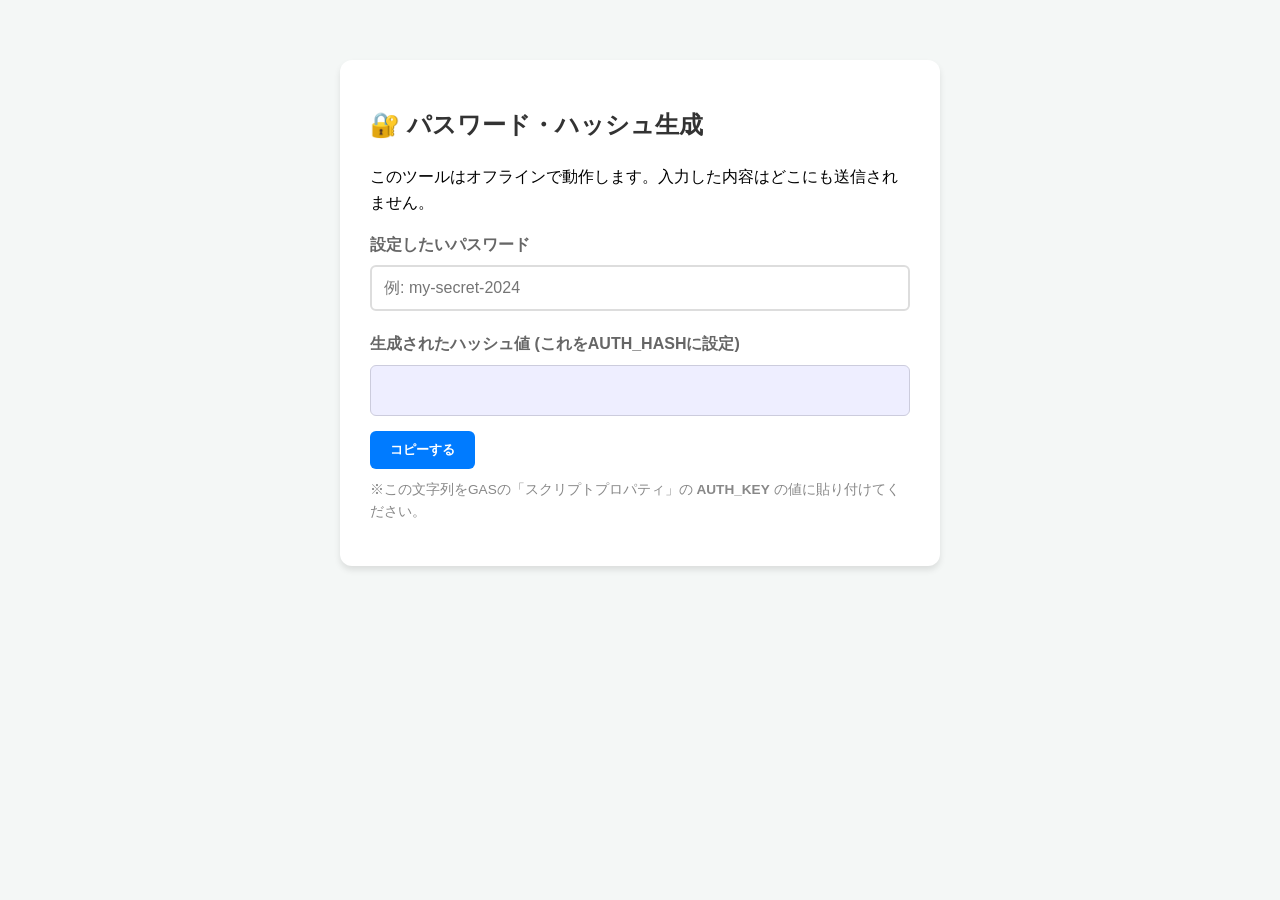
<file: github_pages_dist/hash_generator.html>
<!DOCTYPE html>
<html lang="ja">
<head>
    <meta charset="UTF-8">
    <meta name="viewport" content="width=device-width, initial-scale=1.0">
    <title>パスワード・ハッシュ生成ツール</title>
    <style>
        body { font-family: sans-serif; line-height: 1.6; max-width: 600px; margin: 40px auto; padding: 20px; background: #f4f7f6; }
        .card { background: white; padding: 30px; border-radius: 12px; box-shadow: 0 4px 6px rgba(0,0,0,0.1); }
        h1 { font-size: 1.5rem; color: #333; margin-bottom: 20px; }
        label { display: block; margin-bottom: 8px; font-weight: bold; color: #666; }
        input { width: 100%; padding: 12px; margin-bottom: 20px; border: 2px solid #ddd; border-radius: 6px; box-sizing: border-box; font-size: 1rem; }
        .result { background: #eef; padding: 15px; border-radius: 6px; border: 1px solid #ccd; word-break: break-all; font-family: monospace; min-height: 1.5em; }
        .hint { font-size: 0.85rem; color: #888; margin-top: 10px; }
        .copy-btn { margin-top: 15px; background: #007bff; color: white; border: none; padding: 10px 20px; border-radius: 6px; cursor: pointer; font-weight: bold; }
        .copy-btn:hover { background: #0056b3; }
    </style>
</head>
<body>
    <div class="card">
        <h1>🔐 パスワード・ハッシュ生成</h1>
        <p>このツールはオフラインで動作します。入力した内容はどこにも送信されません。</p>
        
        <label for="password">設定したいパスワード</label>
        <input type="text" id="password" placeholder="例: my-secret-2024" oninput="generateHash()">
        
        <label>生成されたハッシュ値 (これをAUTH_HASHに設定)</label>
        <div id="result" class="result"></div>
        
        <button class="copy-btn" onclick="copyResult()">コピーする</button>
        
        <p class="hint">※この文字列をGASの「スクリプトプロパティ」の <b>AUTH_KEY</b> の値に貼り付けてください。</p>
    </div>

    <script>
        async function generateHash() {
            const password = document.getElementById('password').value;
            if (!password) {
                document.getElementById('result').innerText = '';
                return;
            }
            
            // SHA-256でハッシュ化
            const msgUint8 = new TextEncoder().encode(password);
            const hashBuffer = await crypto.subtle.digest('SHA-256', msgUint8);
            const hashArray = Array.from(new Uint8Array(hashBuffer));
            const hashHex = hashArray.map(b => b.toString(16).padStart(2, '0')).join('');
            
            document.getElementById('result').innerText = hashHex;
        }

        function copyResult() {
            const text = document.getElementById('result').innerText;
            if (!text) return;
            navigator.clipboard.writeText(text).then(() => {
                alert('コピーしました！');
            });
        }
    </script>
</body>
</html>
</file>
